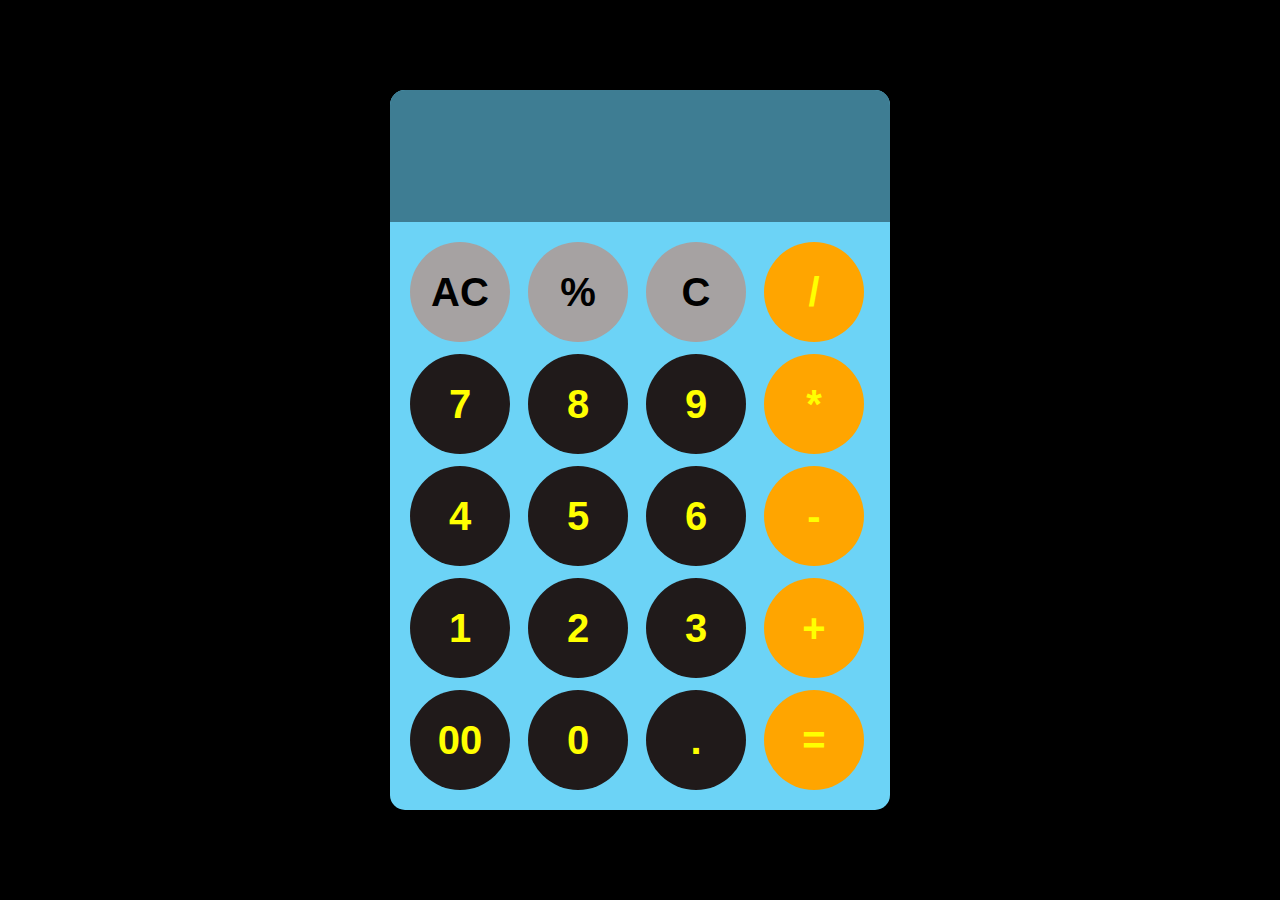
<file: Basic Calculator/index.html>
<!DOCTYPE html>
<html lang="en">
<head>
    <meta charset="UTF-8">
    <meta name="viewport" content="width=device-width, initial-scale=1.0">
    <title>Basic Calculator</title>
    <link rel="stylesheet" href="style.css">
</head>
<body>
  
    <div id="calculator">
        <input id="display" readonly>
        <div id="keys">
            <button onclick="clearDisplay()" id="top-clear">AC</button>
            <button onclick="appendToDisplay('%')"  id="top-clear">%</button>
            <button onclick="clearDisplay()" id="top-clear">C</button>
            <button onclick="appendToDisplay('/')" class="operator-btn">/</button>
            <button onclick="appendToDisplay('7')">7</button>
            <button onclick="appendToDisplay('8')">8</button>
            <button onclick="appendToDisplay('9')">9</button>
            <button onclick="appendToDisplay('*')" class="operator-btn">*</button>
            <button onclick="appendToDisplay('4')">4</button>
            <button onclick="appendToDisplay('5')">5</button>
            <button onclick="appendToDisplay('6')">6</button>
            <button onclick="appendToDisplay('-')" class="operator-btn">-</button>
            <button onclick="appendToDisplay('1')">1</button>
            <button onclick="appendToDisplay('2')">2</button>
            <button onclick="appendToDisplay('3')">3</button>
            <button onclick="appendToDisplay('+')" class="operator-btn">+</button>
            <button onclick="appendToDisplay('00')">00</button>
            <button onclick="appendToDisplay('0')">0</button>
            <button onclick="appendToDisplay('.')" >.</button>
            <button onclick="calculate()" class="operator-btn">=</button>
        </div>
    </div>
    


    <script src="script.js"></script>
</body>
</html>
</file>
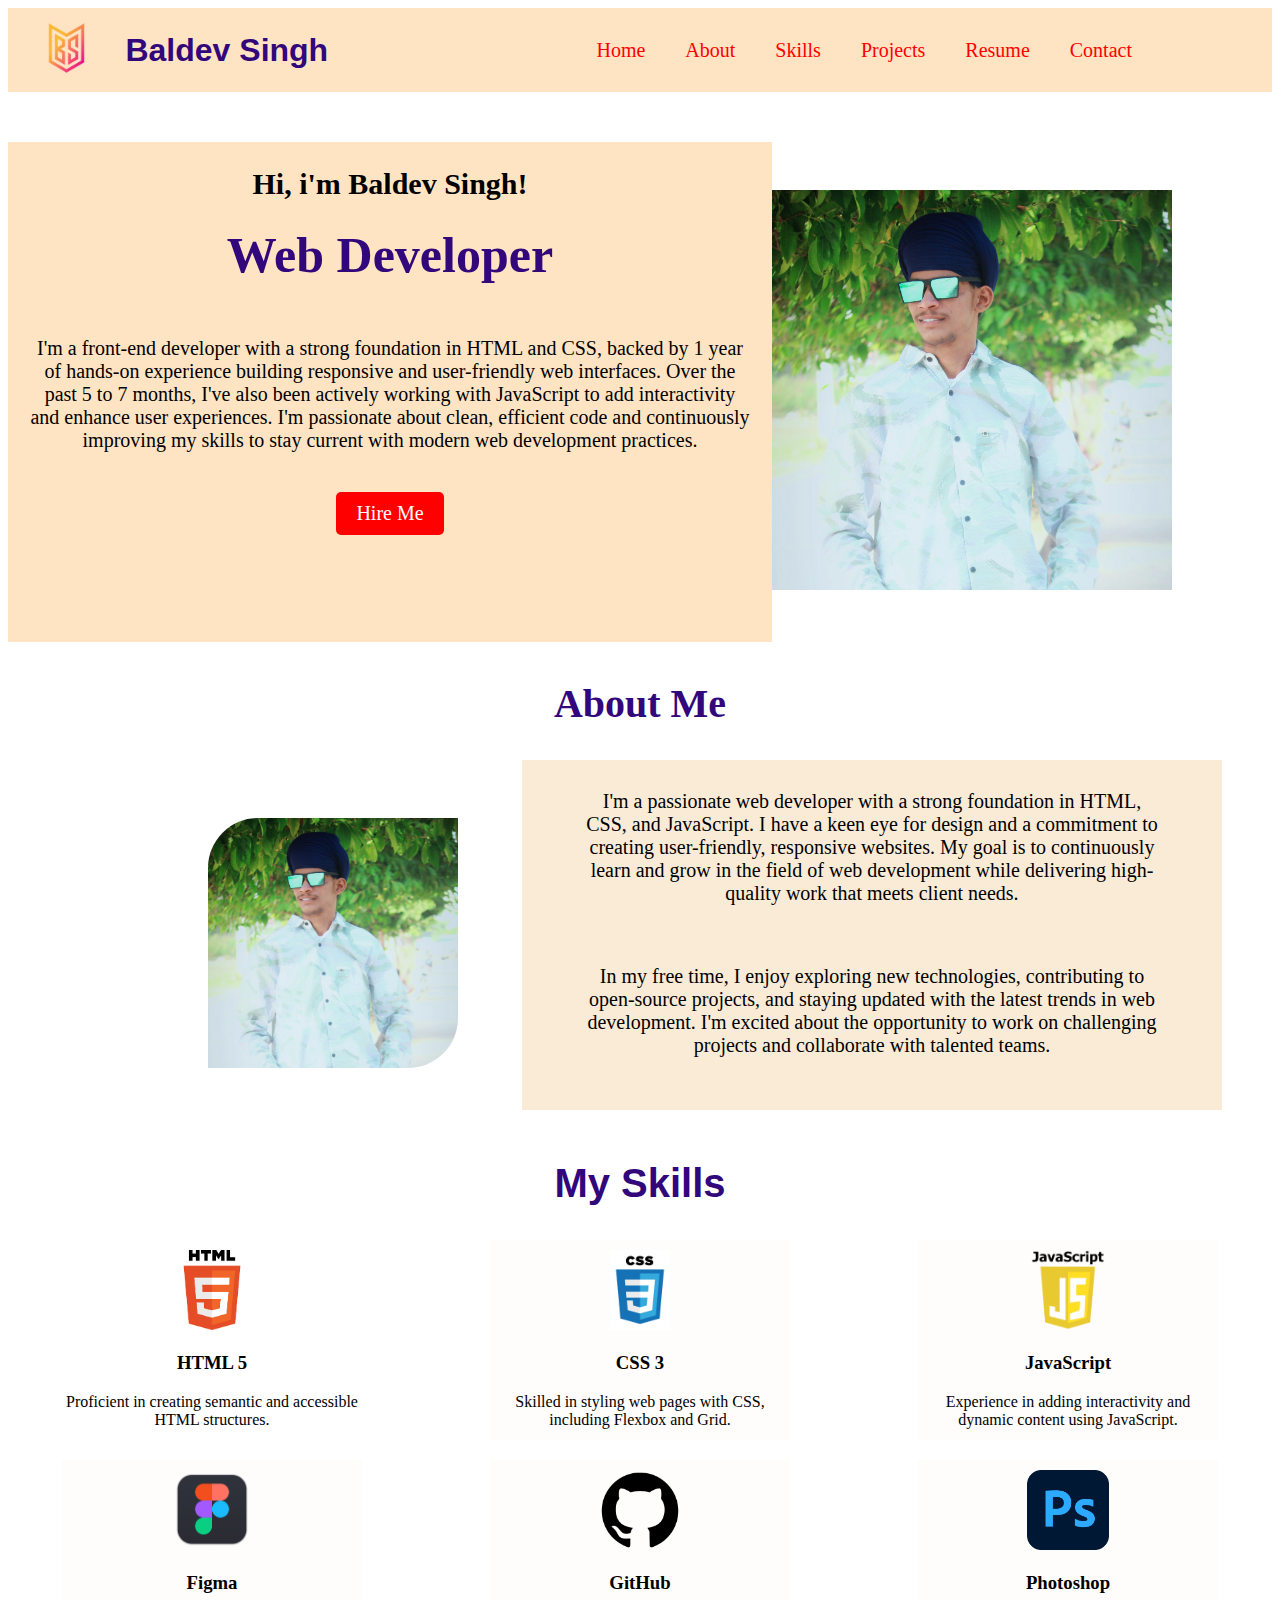
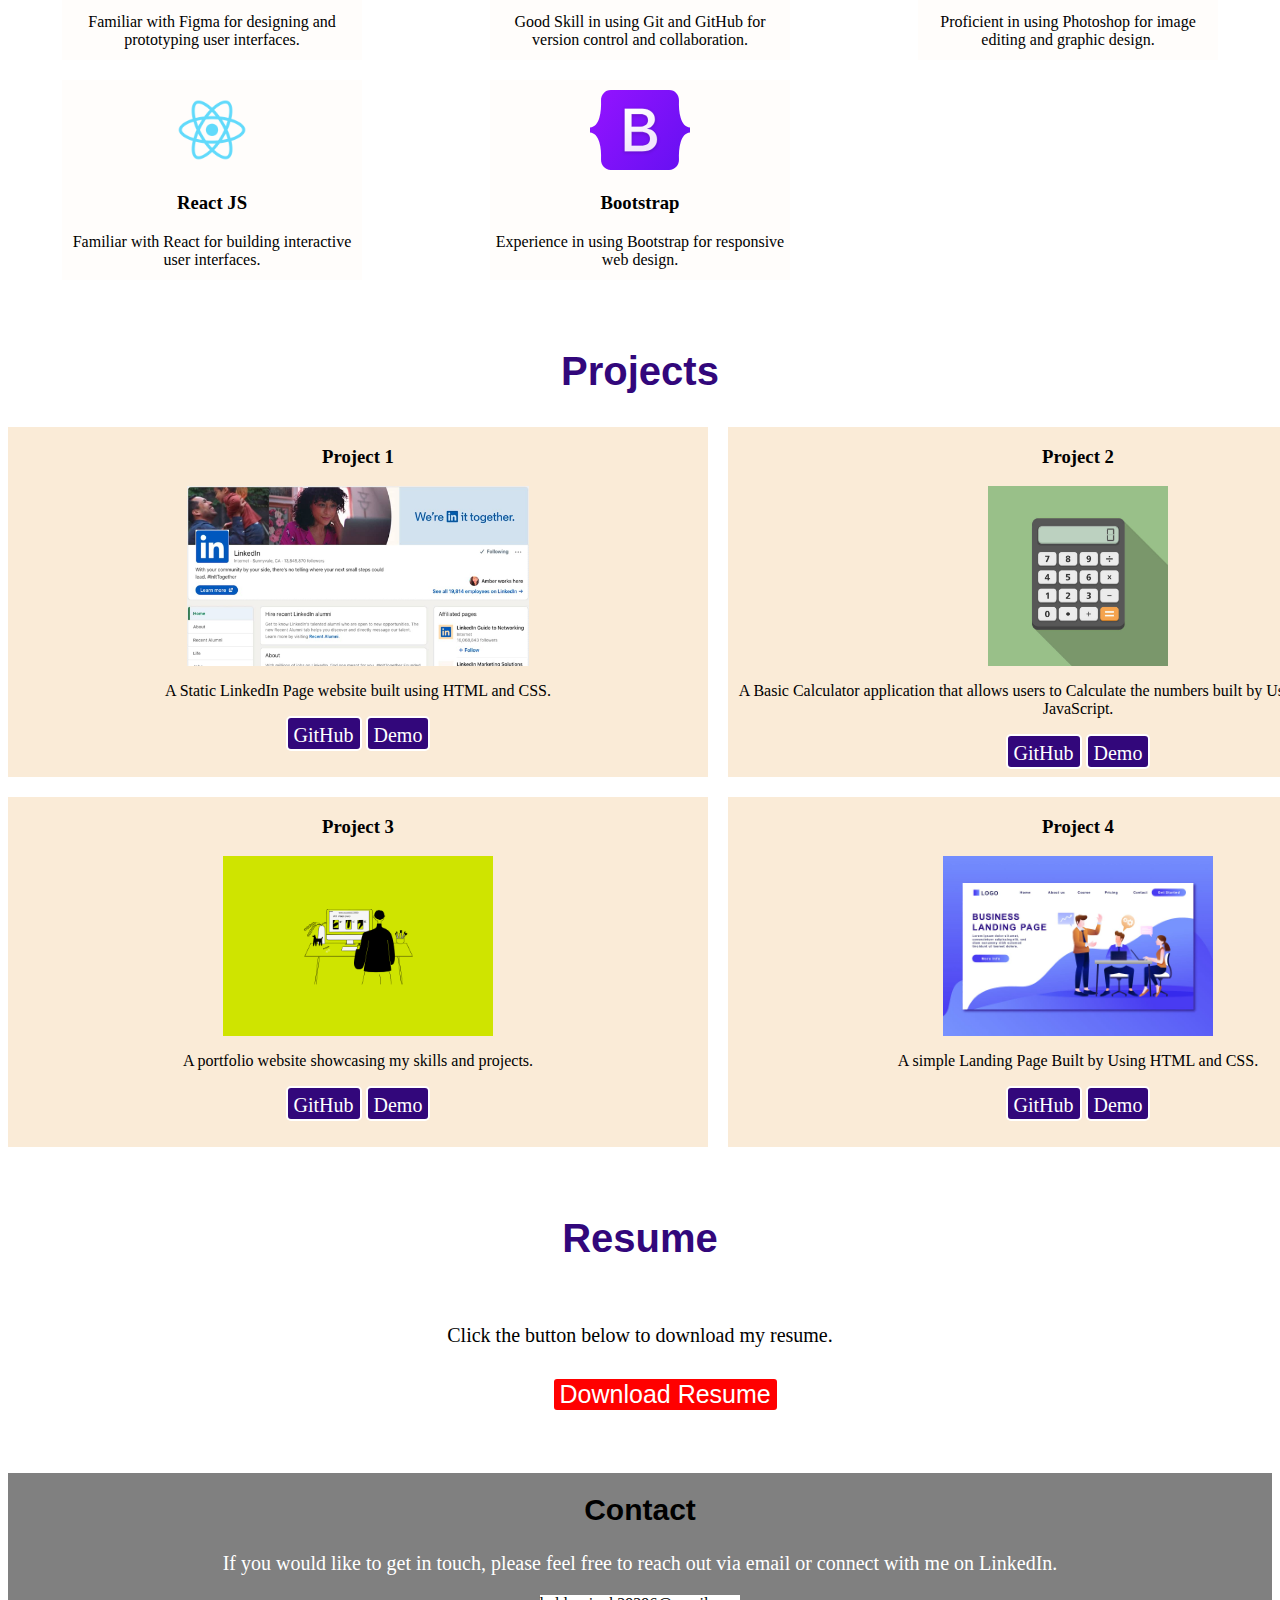
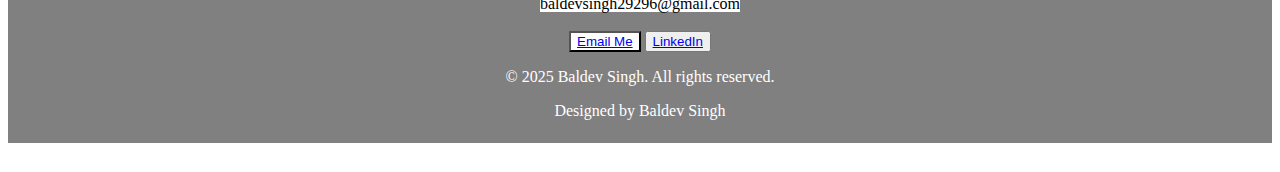
<file: Portfolio/portfolio.html>
<!DOCTYPE html>
<html lang="en">
<head>
    <meta charset="UTF-8">
    <meta name="viewport" content="width=device-width, initial-scale=1.0">
    <title>Portfolio</title>
    <link rel="stylesheet" href="style.css">
</head>
<body>
    <header>
        <div class="main">
        <div class="logo">
            <img id="img" src="BS Logo.png" alt="BS logo"> </div>
           <div id="heading"> <h1>Baldev Singh</h1></div> 
    </div>
        
        <div class="navbar">
            <ul>
                <li><a href="#">Home</a></li>
                <li><a href="#">About</a></li>
                <li><a href="#">Skills</a></li>
                <li><a href="#">Projects</a></li>
                <li><a href="#">Resume </a></li>
                <li><a href="#">Contact </a></li>
            </ul>
        </div>
    </header>
    <main>
        <div class="home">
            <div id="home">
                <h2>Hi, i'm Baldev Singh!</h2>
                <h1>Web Developer</h1>
                <p>I'm a front-end developer with a strong foundation in HTML and CSS, backed by 1 year of hands-on experience building responsive and user-friendly web interfaces. Over the past 5 to 7 months, I've also been actively working with JavaScript to add interactivity and enhance user experiences. I'm passionate about clean, efficient code and continuously improving my skills to stay current with modern web development practices.</p>
                <button>Hire Me</button>
            </div>
            <div>
                <img src="IMG_20241102_210915_412.webp" alt="Baldev singh "  id="baldev1">
            </div>
    </div> <br>
                <h2 id="h2-aboutme">About Me</h2>
       <div class="about-me">
        <div>
            <img src="IMG_20241102_210915_412.webp" id="baldev2" alt="Baldev Singh">
        </div>
    <div class="about">
        <p>I'm a passionate web developer with a strong foundation in HTML, CSS, and JavaScript. I have a keen eye for design and a commitment to creating user-friendly, responsive websites. My goal is to continuously learn and grow in the field of web development while delivering high-quality work that meets client needs.</p>
        <p>In my free time, I enjoy exploring new technologies, contributing to open-source projects, and staying updated with the latest trends in web development. I'm excited about the opportunity to work on challenging projects and collaborate with talented teams.</p>
    </div>
    
</div> <br>
        <h2 id="myskills">My Skills</h2>
        <div class="skills">

            <div class="html">
                <img src="html.png" alt="">
                <h3>HTML 5</h3>
                <p>Proficient in creating semantic and accessible HTML structures.</p>
            </div> 
             
            <div class="css">
                <img src="css.png" alt="">
                <h3>CSS 3</h3>
                <p>Skilled in styling web pages with CSS, including Flexbox and Grid.</p>
            </div>

            <div class="js">
                <img src="javascript.png" alt="">
                <h3>JavaScript</h3>
                <p>Experience in adding interactivity and dynamic content using JavaScript.</p> </div> 

                <div class="figma">
                    <img src="figma" alt="">
                    <h3>Figma</h3>
                    <p>Familiar with Figma for designing and prototyping user interfaces.</p>
                </div>

                <div class="github">
                    <img src="github.png" alt="">
                    <h3>GitHub</h3>
                    <p>Good Skill in using Git and GitHub for version control and collaboration.</p> </div>

                    <div class="photoshop">
                        <img src="photoshop.png" alt="">
                        <h3>Photoshop</h3>
                        <p>Proficient in using Photoshop for image editing and graphic design.</p>
                    </div>

                    <div class="reactjs">
                        <img src="reactjs" alt="">
                        <h3>React JS</h3>
                        <p>Familiar with React for building interactive user interfaces.</p>
                    </div>

                    <div class="bootstrap">
                        <img src="Bootstrap_logo.svg" alt="">
                        <h3>Bootstrap</h3>
                        <p>Experience in using Bootstrap for responsive web design.</p>
                    </div>

        </div> <br> <br>

        
            <h2 id="projects">Projects</h2>
            <div class="projects">

            
            <div class="project1">
                <h3>Project 1</h3>
                <div id="project-Img">
                    <img src="LinkedIn Page" alt="Project 1" id="linkedin-page">
                </div>
                
                
                <p>A Static LinkedIn Page website built using HTML and CSS.</p>
                <button id="github"><a href="">GitHub</a></button>
                <button id="demo"><a href="">Demo</a></button>
            </div>

            <div class="project2">
                <h3>Project 2</h3>
                <div id="project-Img">
                    <img src="calculator" alt="Project 2" id="calculator">
                </div>
                
                
                <p>A Basic Calculator application that allows users to Calculate the numbers built by Using HTML, CSS and JavaScript.</p>
                <button id="github"><a href="">GitHub</a></button>
                <button id="demo"><a href="">Demo</a></button>
            </div>

            <div class="project3">
                <h3>Project 3</h3>
                <div id="project-Img">
                    <img src="portfolio page.png" alt="Project 3" id="portfolio">
                </div>
                
                
                <p>A portfolio website showcasing my skills and projects.</p>
                <button id="github"><a href="">GitHub</a></button>
                <button id="demo"><a href="">Demo</a></button>
            </div>

            <div class="project4">
                <h3>Project 4</h3>
                <div id="project-Img">
                    <img src="landing page" alt="Project 4" id="landing-page">
                </div>
                
                
                <p>A simple Landing Page Built by Using HTML and CSS.</p>
                <button id="github"><a href="">GitHub</a></button>
                <button id="demo"><a href="">Demo</a></button>
            </div>
        </div> <br><br>
        <h2 id="resume">Resume</h2>
        <div class="resume">
            <p>Click the button below to download my resume.</p>
            <a href="BALDEV-Resume.pdf" download="BALDEV-Resume.pdf">
                <button id="download-resume">Download Resume</button>
            </a>
        </div> <br><br>
    </main>


        <footer>
        <h2 id="contact">Contact</h2>
        <div class="contact">
            <p>If you would like to get in touch, please feel free to reach out via email or connect with me on LinkedIn.</p>
            <span id="email">baldevsingh29296@gmail.com</span> <br><br>  
            <button id="email"><a href="mailto:baldevsingh29296@gmail.com ">Email Me</a></button>
            <button id="linkedin"><a href="https://www.linkedin.com/public-profile/settings?trk=d_flagship3_profile_self_view_public_profile">LinkedIn</a></button>   
        </div>
        <div class="footer">
            <p>&copy; 2025 Baldev Singh. All rights reserved.</p>
            <p>Designed by Baldev Singh</p>
        </div>
    </div> <br><br>
</footer>
    
</body>
</html>
</file>
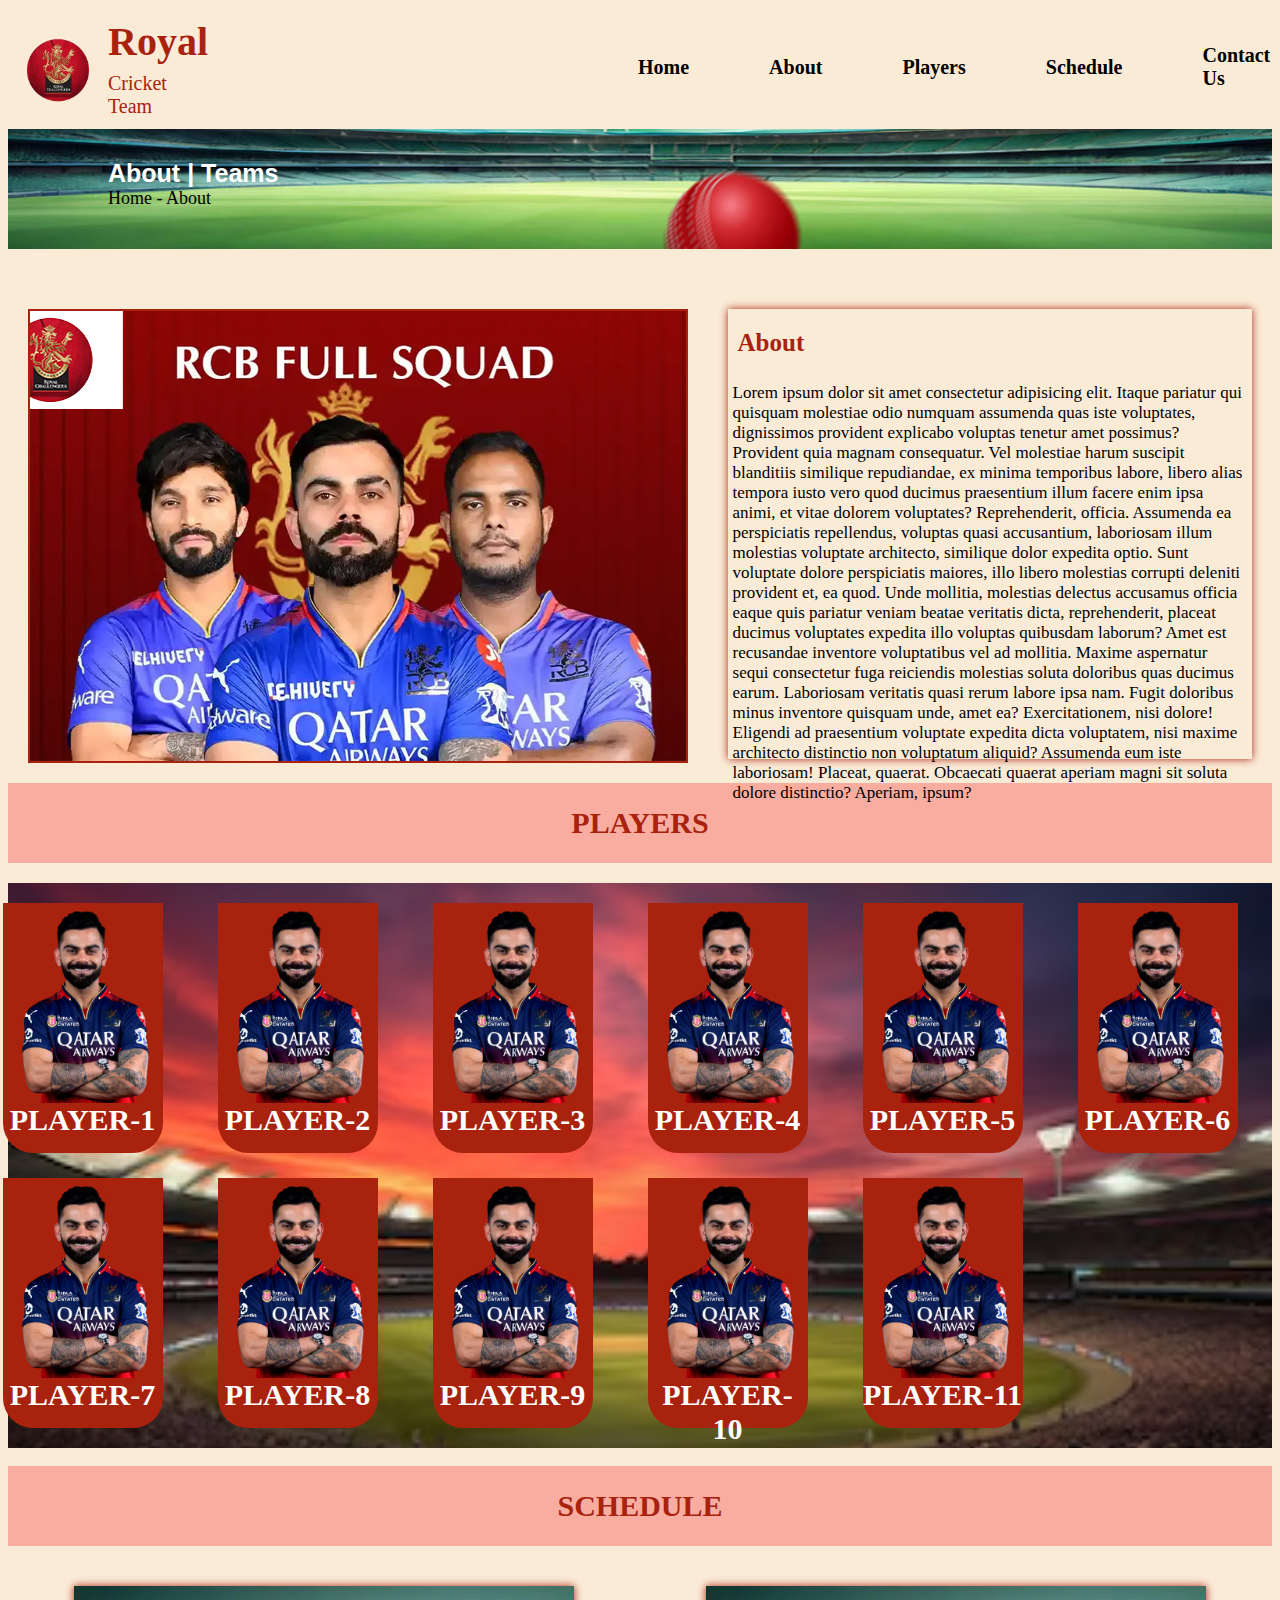
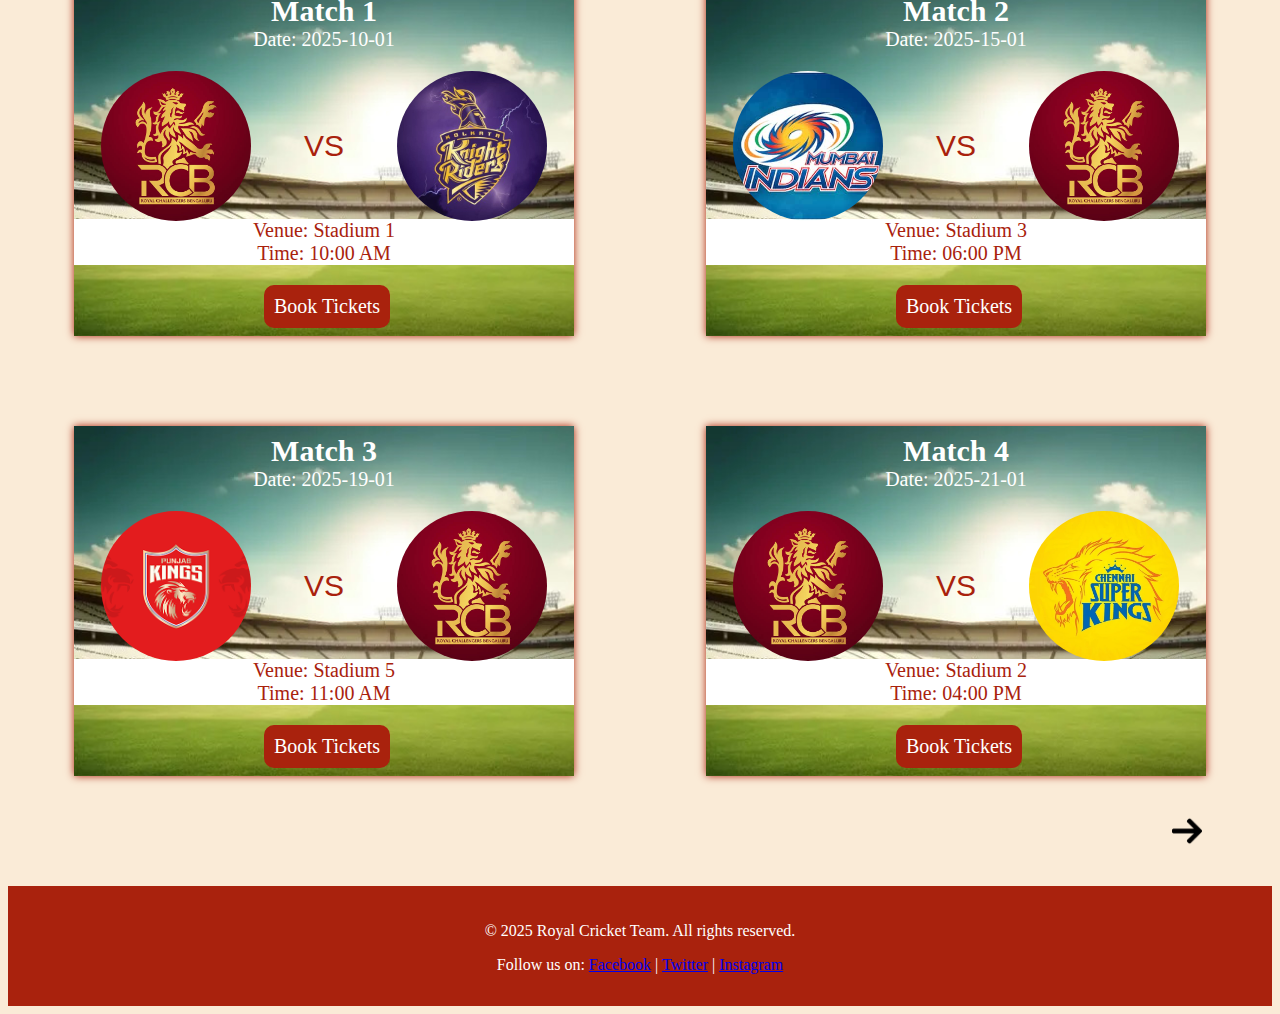
<file: Royal Cricket Team/royal.html>
<!DOCTYPE html>
<html lang="en">
<head>
    <meta charset="UTF-8">
    <meta name="viewport" content="width=device-width, initial-scale=1.0">
    <title>Royal Criket Team</title>
    <link rel="stylesheet" href="royal.css">
</head>
<body>
    <header>
        <div class="main">
        <div class="logo">
            <img id="img" src="rcb logo.png" alt="Royal Cricket Team Logo"> </div>
           <div id="heading"> <h1>Royal </h1>
            <p id="para">Cricket Team</p>
        </div> 
    </div>
        
        <div class="navbar">
            <ul>
                <li><a href="#">Home</a></li>
                <li><a href="#">About</a></li>
                <li><a href="#">Players</a></li>
                <li><a href="#">Schedule</a></li>
                <li><a href="#">Contact Us</a></li>
            </ul>
        </div>
    </header>
    <main>
        <div class="home">
            <h2>About | Teams</h2>
            <p>Home - About</p>
        </div>
        <!-- home and the about section starts -->

        <div id="home-section">
       
        <div class="left-bar"></div> <!-- left bar is only for inserting a background image -->
        <div class="right-bar">
            <h2>About</h2>
            <p>Lorem ipsum dolor sit amet consectetur adipisicing elit. Itaque pariatur qui quisquam molestiae odio numquam assumenda quas iste voluptates, dignissimos provident explicabo voluptas tenetur amet possimus? Provident quia magnam consequatur.
            Vel molestiae harum suscipit blanditiis similique repudiandae, ex minima temporibus labore, libero alias tempora iusto vero quod ducimus praesentium illum facere enim ipsa animi, et vitae dolorem voluptates? Reprehenderit, officia.
            Assumenda ea perspiciatis repellendus, voluptas quasi accusantium, laboriosam illum molestias voluptate architecto, similique dolor expedita optio. Sunt voluptate dolore perspiciatis maiores, illo libero molestias corrupti deleniti provident et, ea quod.
            Unde mollitia, molestias delectus accusamus officia eaque quis pariatur veniam beatae veritatis dicta, reprehenderit, placeat ducimus voluptates expedita illo voluptas quibusdam laborum? Amet est recusandae inventore voluptatibus vel ad mollitia.
            Maxime aspernatur sequi consectetur fuga reiciendis molestias soluta doloribus quas ducimus earum. Laboriosam veritatis quasi rerum labore ipsa nam. Fugit doloribus minus inventore quisquam unde, amet ea? Exercitationem, nisi dolore!
            Eligendi ad praesentium voluptate expedita dicta voluptatem, nisi maxime architecto distinctio non voluptatum aliquid? Assumenda eum iste laboriosam! Placeat, quaerat. Obcaecati quaerat aperiam magni sit soluta dolore distinctio? Aperiam, ipsum?</p>
        </div>

    </div>

    <div id="plyr-Sec"><h1>Players</h1></div>

    <div class="players"> <!-- from here this section is for players of the team-->

        <div id="items">
             <div id="player"></div>
            <h3>player-1</h3> 
        </div> 

        <div id="items">
             <div id="player"></div>
            <h3>player-2</h3>
        </div> 

        <div id="items">
             <div id="player"></div>
            <h3>player-3</h3>
        </div> 

        <div id="items">
             <div id="player"></div>
            <h3>player-4</h3>
        </div> 

        <div id="items">
             <div id="player"></div>
            <h3>player-5</h3>
        </div> 

        <div id="items">
             <div id="player"></div>
            <h3>player-6</h3>
        </div> 

        <div id="items">
             <div id="player"></div>
            <h3>player-7</h3>
        </div> 

        <div id="items">
             <div id="player"></div>
            <h3>player-8</h3>
        </div> 

        <div id="items">
             <div id="player"></div>
            <h3>player-9</h3>
        </div> 

        <div id="items">
             <div id="player"></div>
            <h3>player-10</h3>
        </div> 

        <div id="items">
             <div id="player"></div>
            <h3>player-11</h3>
        </div>

        </div> 

    </div> <br> <!-- this is the end of players section -->

    <div id="plyr-Sec"><h1>Schedule</h1></div>

    <div class="schedule"> <!-- from here this section is for schedule matches between two teams-->


        <div id="matchs"> 
            <h1>Match 1</h1>  <!-- this is the first match of the team -->
            <p>Date: 2025-10-01</p>
            <div id="teams">
            <div id="team-1" class="rcb"></div>
            <span>VS</span>
            <div id="team-2" class="kk"></div>
        </div> <br>
            <div class="location">
                <p>Venue: Stadium 1</p>
            <p>Time: 10:00 AM</p> </div>
            <button>Book Tickets</button>
        </div>

        <div id="matchs">
            <h1>Match 2</h1> <!-- this is the second match of the team -->
            <p>Date: 2025-15-01</p>
            <div id="teams">
            <div id="team-1" class="mi"></div>
            <span>VS</span>
            <div id="team-2" class="rcb"></div>
        </div> <br>
           <div class="location"> 
            <p>Venue: Stadium 3</p>
            <p>Time: 06:00 PM</p> </div>
            <button>Book Tickets</button>
        </div>

        <div id="matchs">
            <h1>Match 3</h1> <!-- this is the third match of the team -->
            <p>Date: 2025-19-01</p>
            <div id="teams">
            <div id="team-1" class="pbks"></div>
            <span>VS</span>
            <div id="team-2" class="rcb"></div>
        </div> <br>
           <div class="location">
             <p>Venue: Stadium 5</p>
            <p>Time: 11:00 AM</p> </div>
            <button>Book Tickets</button>
        </div>

        <div id="matchs">
            <h1>Match 4</h1> <!-- this is the fourth match of the team -->
            <p>Date: 2025-21-01</p>
            <div id="teams">
            <div id="team-1" class="rcb"></div>
            <span>VS</span>
            <div id="team-2" class="csk"></div>
        </div> <br>
            <div class="location">
            <p>Venue: Stadium 2</p>
            <p>Time: 04:00 PM</p> </div>
            <button>Book Tickets</button>
        </div>

    </div> <!-- this is the end of schedule section -->
    <span id="right-arrow"><img src="right-arrow.png" alt=""></span>

    </main>
 <footer>
    <div class="footer">
        <p>&copy; 2025 Royal Cricket Team. All rights reserved.</p>
        <p>Follow us on:
            <a href="#">Facebook</a> |
            <a href="#">Twitter</a> |
            <a href="#">Instagram</a>
        </p>
    </footer>
</body>
</html>
</file>
<file: Basic Calculator/style.css>
body{
    margin: 0;
    display: flex;
    justify-content: center;
    align-items: center;
    height: 100vh;
    background-color: rgb(0, 0, 0);
    
}

#calculator{
    font-family: Arial, Helvetica, sans-serif;
    background-color: rgb(108, 211, 246);
    border-radius: 15px;
    max-width: 500px;
    overflow: hidden;
}

#display{
    width: 100%;
    padding: 20px;
    font-size: 5rem;
    border: none;
    background-color: rgb(62, 125, 147);
    color: white;
}

#keys{
    display: grid;
    grid-template-columns: repeat(4, 1fr);
    gap: 12px;
    padding: 20px;
}
#top-clear{
    background-color: rgb(166, 162, 162);
    color: black;
}
#top-clear:hover{
    background-color: rgb(207, 203, 203);
}
#top-clear:active{
    background-color: aliceblue;
}
button{
    height: 100px;
    width: 100px;
    border: none;
    border-radius: 50px;
    background-color: rgb(32, 26, 26);
    color: yellow;
    font-family: Arial, Helvetica, sans-serif;
    font-weight: bold;
    font-size: 40px;
    cursor: pointer;
}

button:hover{
    background-color: rgb(255, 230, 6);
    color: black;

}
button:active{
    background-color: rgb(251, 241, 151);
}
.operator-btn{
    background-color: orange;
    color: yellow;
}
.operator-btn:hover{
    background-color: rgb(248, 196, 99);
}
.operator-btn:active{
    background-color: rgb(250, 212, 142);
}
</file>
<file: Portfolio/style.css>
.main{
    display: flex;
    justify-content: start;
    align-items: center;
    
}
.logo > img{
    height: 80px;
    margin: 0;
}
#heading{
 font-family: arial;
 color: rgb(50, 7, 123);
}
.navbar >ul{
    display: flex;
    justify-content: space-between;
    align-items: center;
    padding: 10px 20px;
    list-style: none;
    margin-right: 100px;
}
.navbar > ul > li >a{
    margin: 0 20px;
    font-family: calibri;
    font-size: 20px;
    color: #ff0000;
    text-decoration: none;
}
.navbar > ul > li >a:hover{
    color: rgb(50, 7, 123);
    text-decoration: underline;
}
header{
    display: flex;
    justify-content: space-between;
    align-items: center;
    background-color: bisque;
}
.home{
    display: flex;
    justify-content: space-between;
    align-items: center;
}
#home{
    background-color: bisque;
    height: 500px;
    width: 800px;
    margin-top: 50px;
    text-align: center;
}
#home > h2{
    color: black;
    font-family: calibri;
    font-size: 30px;
}
#home > h1{
    color: rgb(50, 7, 123);
    font-family: arail;
    font-size: 50px;
    margin-top: 0;
    padding-top: 0;
}
#baldev1{
    height: 400px;
    margin-right: 100px;
    margin-top: 50px;
}
#home > p{
    color: black;
    font-family: calibri;
    font-size: 20px;
    padding: 20px;
}
#home > button{
    background-color: #ff0000;
    color: white;
    font-family: calibri;
    font-size: 20px;
    padding: 10px 20px;
    border: none;
    border-radius: 5px;
    cursor: pointer;
}
#home > button:hover{
    background-color: bisque;
    color: #ff0000;
    border: 2px solid #ff0000;
}
.about-me{
    display: flex;
    justify-content: space-between;
    align-items: center;
}
.about{
    height: 350px;
    width: 700px;
    background-color: antiquewhite;
    margin-right: 50px;
}
#h2-aboutme{
    color: rgb(50, 7, 123);
    font-family: calibri;
    font-size: 40px;
    text-align: center;
    margin-top: 20px;
    padding-top: 0;
}
.about > p{
    color: black;
    font-family: calibri;
    font-size: 20px;
    text-align: center;
    padding: 30px 20px;
    margin: 0 40px;
}
#baldev2{
    height: 250px;
    margin-left: 200px;
    margin-top: 20px;
    border-radius: 50px 0px;
}
#myskills{
    text-align: center;
    font-family: arial;
    font-size: 40px;
    color:rgb(50, 7, 123) ;
}
.skills{
    display: grid;
    grid-template-columns: repeat(3, 1fr);
    grid-gap: 20px;
    justify-content: space-between;
    align-items: center;
    justify-items: center;
}
.html{
    height: 200px;
    width: 300px;
    align-items: center;
    text-align: center;
}
.html > img{
    height: 80px;
    margin-top: 10px;
}
.html:hover{
    background-color: bisque;
    transition: 0.5s;
}
.css{
    height: 200px;
    width: 300px;
    background-color: rgb(255, 253, 251);
    align-items: center;
    text-align: center;
}
.css > img{
    height: 80px;
    margin-top: 10px;
}
.css:hover{
    background-color: bisque;
    transition: 0.5s;
}
.js{
    height: 200px;
    width: 300px;
    background-color: rgb(255, 253, 251);
    align-items: center;
    text-align: center;
}
.js > img{
    height: 80px;
    margin-top: 10px;
}
.js:hover{
    background-color: bisque;
    transition: 0.5s;
}
.figma{
    height: 200px;
    width: 300px;
    background-color: rgb(255, 253, 251);
    align-items: center;
    text-align: center;
}
.figma > img{
    height: 80px;
    margin-top: 10px;
}
.figma:hover{
    background-color: bisque;
    transition: 0.5s;
}
.github{
    height: 200px;
    width: 300px;
    background-color: rgb(255, 253, 251);
    align-items: center;
    text-align: center;
}
.github > img{
    height: 80px;
    margin-top: 10px;
}
.github:hover{
    background-color: bisque;
    transition: 0.5s;
}
.photoshop{
    height: 200px;
    width: 300px;
    background-color: rgb(255, 253, 251);
    align-items: center;
    text-align: center;
}
.photoshop > img{
    height: 80px;
    margin-top: 10px;
}
.photoshop:hover{
    background-color: bisque;
    transition: 0.5s;
}
.reactjs{
    height: 200px;
    width: 300px;
    background-color: rgb(255, 253, 251);
    align-items: center;
    text-align: center;
}
.reactjs > img{
    height: 80px;
    margin-top: 10px;
}
.reactjs:hover{
    background-color: bisque;
    transition: 0.5s;
}
.bootstrap{
    height: 200px;
    width: 300px;
    background-color: rgb(255, 253, 251);
    align-items: center;
    text-align: center;
}
.bootstrap > img{
    height: 80px;
    margin-top: 10px;
}
.bootstrap:hover{
    background-color: bisque;
    transition: 0.5s;
}
#projects{
    text-align: center;
    font-family: arial;
    font-size: 40px;
    color:rgb(50, 7, 123) ;
}
.projects{
    display: grid;
    grid-template-columns: repeat(2, 1fr);
    grid-gap: 20px;
    align-items: center;
    justify-items: center;
}
.project1{
    height: 350px;
    width: 700px;
    background-color: antiquewhite;
    text-align: center;
}
.project2{
    height: 350px;
    width: 700px;
    background-color: antiquewhite;
    text-align: center;
}
.project3{
    height: 350px;
    width: 700px;
    background-color: antiquewhite;
    text-align: center;
}
.project4{
    height: 350px;
    width: 700px;
    background-color: antiquewhite;
    text-align: center;
}
#github{
    text-align: center;
    font-family: arial;
    font-size: 25px;
    color:white ;
    background-color: rgb(50, 7, 123);
    border-radius: 5px;
    border: solid 2px white;
}
#github > a{
    color: white;
    text-decoration: none;
    font-family: calibri;
    font-size: 20px;
}
#demo{
    text-align: center;
    font-family: arial;
    font-size: 25px;
    color:white ;
    background-color: rgb(50, 7, 123);
    border-radius: 5px;
    border: solid 2px white;
}
#demo > a{
    color: white;
    text-decoration: none;
    font-family: calibri;
    font-size: 20px;
}
#project-Img{
    height: 180px;
    margin-top: 10px;

}
#linkedin-page{
    height: 180px;
    background-position: cover;
    background-repeat: no-repeat;
}
#calculator{
    height: 180px;
    background-position: cover;
    background-repeat: no-repeat;
}
#portfolio{
    height: 180px;
    background-position: cover;
    background-repeat: no-repeat;
}
#landing-page{
    height: 180px;
    background-position: cover;
    background-repeat: no-repeat;
}

#resume{
    text-align: center;
    font-family: arial;
    font-size: 40px;
    color:rgb(50, 7, 123) ;
}
.resume > p{
    color: black;
    font-family: calibri;
    font-size: 20px;
    text-align: center;
    padding: 30px 20px;
    margin: 0 40px;
}
#download-resume{
    text-align: center;
    font-family: arial;
    font-size: 25px;
    color:white ;
    background-color: red;
    border-radius: 5px;
    border: solid 2px white;
    margin-left: 43%;
}
#download-resume:hover{
    background-color: bisque;
    color: #ff0000;
    border: 2px solid #ff0000;
}
footer{
    background-color: gray;
    height: 270px;
    text-align: center;
    color: white;
}
#contact{
    text-align: center;
    font-family: arial;
    font-size: 30px;
    color:black;
    padding-top: 20px;
}
.contact > p{
    color: white;
    font-family: calibri;
    font-size: 20px;
    text-align: center;
}
#email{
    background-color: white;
    color: black;
}
</file>
<file: Royal Cricket Team/royal.css>
body{
    background-color: antiquewhite;
}
header{
    margin: 0;
    padding: 0;
}
.main{
    display: flex;
    justify-content: start;
    align-items: center;
    margin: 0;
}
#img{
    width: 80px;
    height: 80px;
    margin: 10px;
}
#heading >  h1{
    font-size: 40px;
    color: #a9220d;
    margin-top: 10px;
    padding: 0;
}
#para{
    color: #a9220d;
    font-size: 20px;
    margin-top: -20px;
    padding: 0;
}
header{
    margin: 0;
    padding: 0;
    display: flex;
}
.navbar > ul {
    display: flex;
    justify-content:end;
    align-items: center;
    margin-left: 350px;
}
.navbar > ul > li {
    list-style: none;
    margin: 20px 40px 0 40px;
    padding: 0;
   
}
.navbar > ul > li >a {
    text-decoration: none;
    color: black;
    font-size: 20px;
    text-transform: capitalize;
    font-family: calibri;
    font-weight: 700;
}
.navbar > ul > li >a:hover {
    color: #a9220d;
    transition: 0.2s;
}
main{
    margin: 0;
    padding: 0;
}
.home{
    background-image: url(main\ pic.jpg);
    background-repeat: no-repeat;
    background-size: cover;
    background-position: center;
    width: 100%;
    height: 120px;
    margin-top: -30px;
}
.home > h2{
    font-family: arial;
    font-size: 25px;
    color: white;
    padding-top: 30px;
    padding-left: 100px;
}
.home > p{
    font-family: calibri;
    font-size: 18px;
    color: black;
    margin-top: -20px;
    padding-left: 100px;
}
#home-section{
    display: flex;
    justify-content: space-between;
    margin-top: 40px;
}
.left-bar{
    width: 750px;
    height: 450px;
    background-image: url(RCB\ LEFTbar.jpg);
    background-repeat: no-repeat;
    background-size: cover;
    background-position: center;
    border: solid 2px #a9220d;
    margin: 20px;
}
.right-bar{
    width: 600px;
    height: 450px;
    box-shadow: #a9220d 0px 0px 8px;
    margin: 20px;
}
.right-bar > h2{
    color: #a9220d;
    font-size: 25px;
    font-family: arail;
    padding: 0 10px;
}
.right-bar > p{
    color: black;
    font-size: 17px;
    padding: 5px;
}
#items{
    height: 250px;
    width: 160px;
    background-color: #a9220d;
    color: white;
    border-radius: 0 0 30px 30px ;
}
#plyr-Sec{
    background-color: #f9ada1;
    color: #a9220d;
    height: 80px;
    width: 100%;
    text-align: center;
    align-content: center;

}
#plyr-Sec > h1{
    font-size: 30px;
    text-transform: uppercase;
    font-family: calibri;
}
.players{
    background-image: url(stadium);
    background-repeat: no-repeat;
    background-size: cover;
    background-position: center;
     visibility: 0.3;
    display: grid;
    grid-template-columns: repeat(6, 200px);
    margin: 20px 0 0 0;
    row-gap: 25px;
    column-gap: 15px;
    justify-content: center;
    align-items: center;
    padding: 20px 0;
}
#player{
    height: 200px;
    width: 160px;
    /* background-color: #a9220d; */
    background-image: url(item-1);
    background-size: cover;
    background-repeat: no-repeat;
    background-position: center;
}
#items > h3{
    color: white;
    font-size: 30px;
    font-family: calibri;
    text-align: center;
    margin-top: 0px;
    text-transform: uppercase;
}
.schedule{
    display: grid;
    grid-template-columns: repeat(2, 1fr);
    justify-items: center;
    row-gap: 50px;
}
#matchs{
    height: 350px;
    width: 500px;
    background-image: url(schedule);
    background-repeat: no-repeat;
    background-size: cover;
    box-shadow: #a9220d 0px 0px 8px;
    align-items: center;
    align-content: center;
    margin-top: 40px;
}
#matchs > h1{
    font-family: calibri;
    font-size: 30px;
    color: white;
    text-align: center;
    margin-top: 0px;
}
#matchs > p{
    font-family: calibri;
    font-size: 20px;
    color: white;
    text-align: center;
    margin-top: -20px;
}
.location{
    text-align: center;
    margin: 0;
    padding: 0;
    background-color: white;
}
.location > p{
    font-family: calibri;
    font-size: 20px;
    color: #a9220d;
    margin-top: -20px;
}
#teams >  #team-1{
    height: 150px;
    width: 150px;
    background-color: #a9220d;
    border-radius: 80px;
}
#teams > span{
    font-family: arial;
    font-size: 30px;
    color: #a9220d;
}
#teams > #team-2{
    height: 150px;
    width: 150px;
    background-color: #a9220d;
    border-radius: 80px;
}
#teams{
    display: flex;
    justify-content: space-around;
    align-items: center;
    margin-top: 20px;
}
.rcb{
    background-image: url(rcb\ schedule.jpg);
    background-repeat: no-repeat;
    background-size: cover;
    background-position: center;
}
.kk{
    background-image: url(kk\ schedule.jpg);
    background-repeat: no-repeat;
    background-size: cover;
    background-position: center;
}
.mi{
    background-image: url(mi\ schedule.jpg);
    background-repeat: no-repeat;
    background-size: cover;
    background-position: center;
}
.pbks{
    background-image: url(pbks\ schedule.png);
    background-repeat: no-repeat;
    background-size: cover;
    background-position: center;
}
.csk{
    background-image: url(csk\ schedule);
    background-repeat: no-repeat;
    background-size: cover;
    background-position: center;
}
#matchs > button{
    background-color: #a9220d;
    color: white;
    font-size: 20px;
    font-family: calibri;
    border-radius: 10px;
    border: none;
    padding: 10px;
    cursor: pointer;
    margin-left: 190px;
}
#matchs > button:hover{
    background-color: #ffffff;
    color: #a9220d;
    font-size: 20px;
    font-family: calibri;
    border-radius: 10px;
    border: solid 2px #a9220d;
    padding: 10px;
    cursor: pointer;
    margin-left: 190px;
    transition: 0.2s;
}
#right-arrow{
    cursor: pointer;
    display: flex;
    justify-content: end;
    margin-right: 70px;
    margin-top: 40px;
}
#right-arrow > img{
    height: 30px;
}
footer{
    background-color: #a9220d;
    color: white;
    height: 100px;
    width: 100%;
    text-align: center;
    padding-top: 20px;
    margin-top: 40px;
}
</file>
